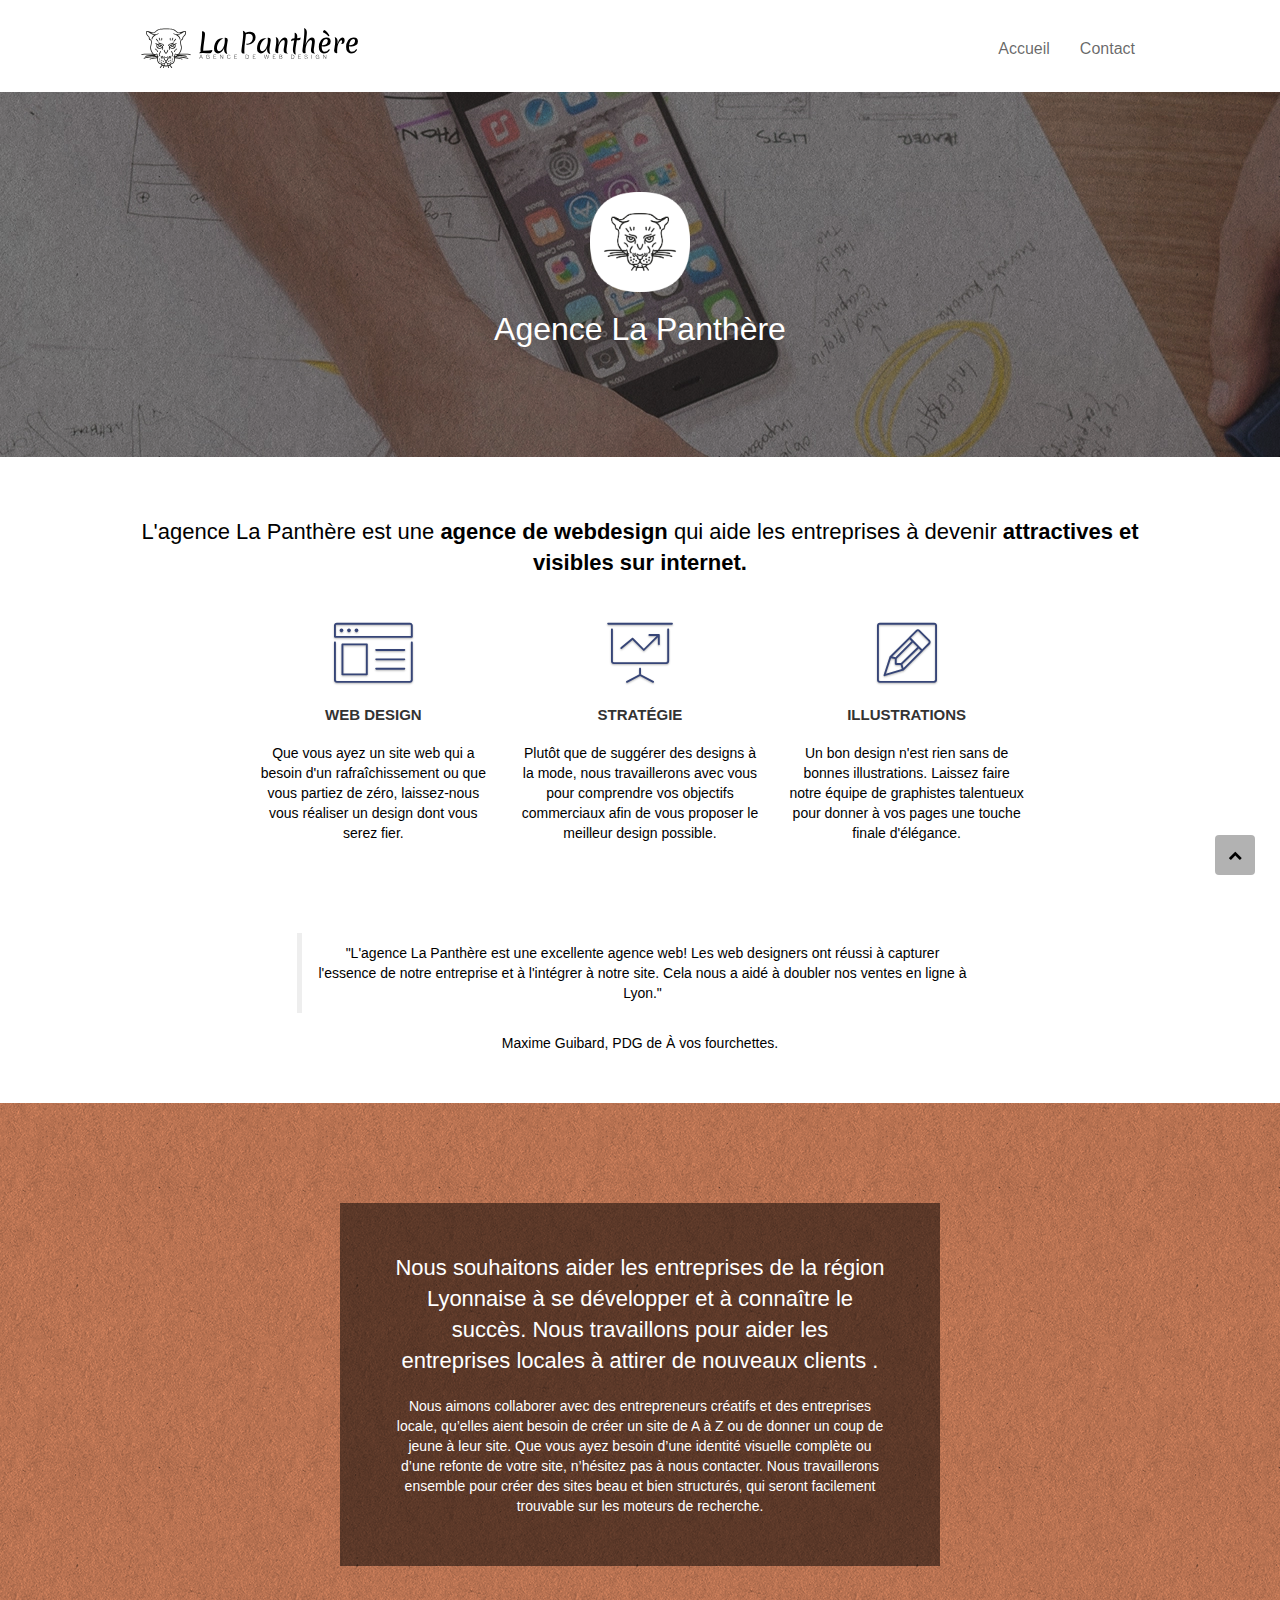
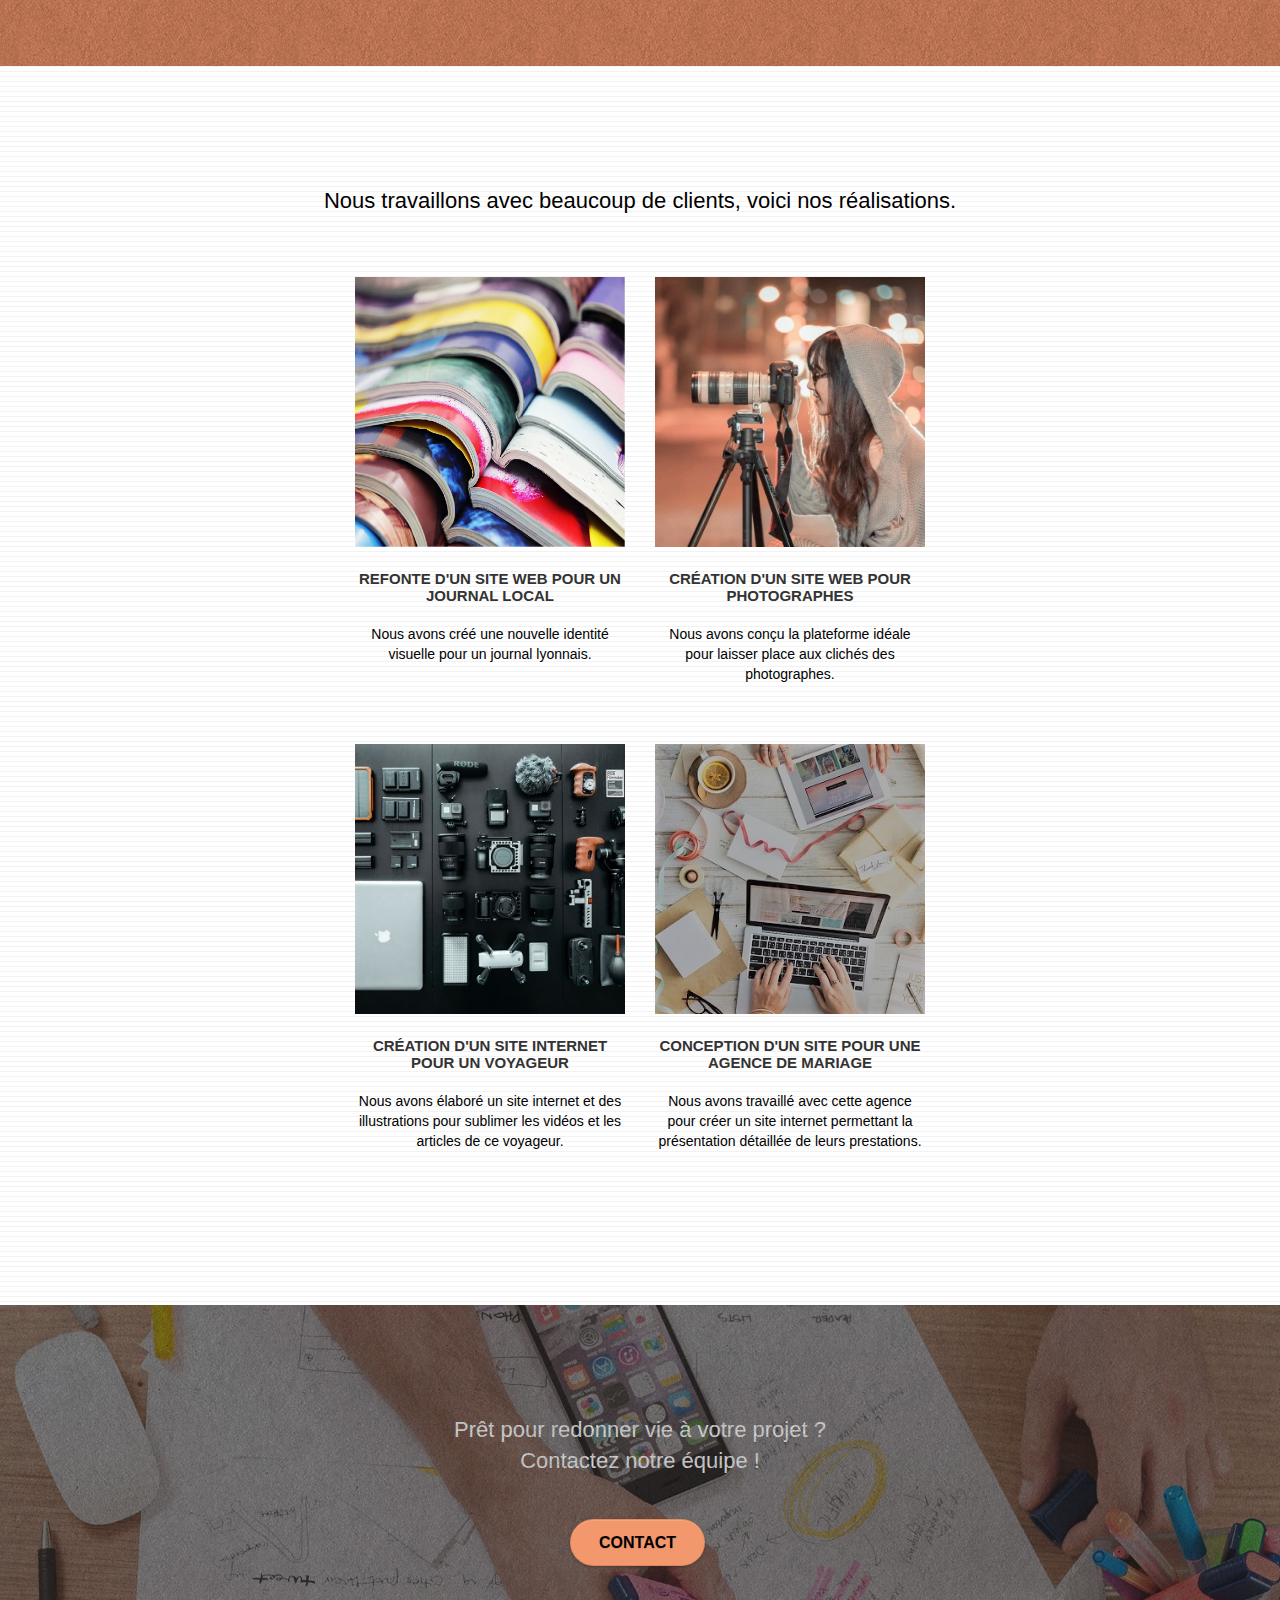
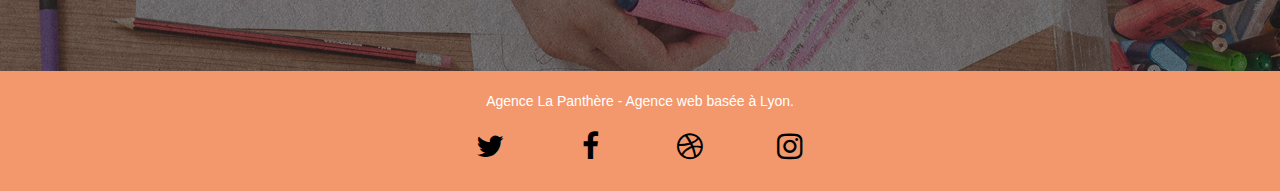
<file: accueil.html>
<!doctype html>
<html lang="fr">
	<head>
		<meta charset="utf-8">
		<meta name="keywords" content="entreprise webdesign Lyon">
		<meta name="description" content="L'agence La Panthère est une agence de webdesign qui aide les entreprises à devenir attractives et visibles sur internet.">
		<meta name="viewport" content="width=device-width, initial-scale=1.0, viewport-fit=cover">
		<meta name="robots" content="index, follow">	
		<title>La Panthère - Entreprise de Webdesign à Lyon</title>	
		<link rel="shortcut icon" type="image/png" href="favicon.jpg">
		<link rel="stylesheet" type="text/css" href="./css/bootstrap.min.css">
		<link rel="stylesheet" type="text/css" href="./css/style.min.css">
		<link rel="stylesheet" type="text/css" href="./css/font-awesome.min.css">
		<link rel="stylesheet" type="text/css" href="./css/et-line.min.css">
		<script rel="preload" src="./js/jquery-2.1.0.js" defer></script>
		<script rel="preload" src="./js/bootstrap.min.js" defer></script>
		<script rel="preload" src="./js/blocs.min.js" defer></script>
		<script rel="preload" src="./js/jquery.touchSwipe.min.js" defer></script>
		<script rel="preload" src="./js/gmaps.min.js" defer></script>
	</head>
	<body>
		<!-- Principal conteneur -->
		<div class="page-container">
			<!-- bloc-0 -->
			<header class="bloc bgc-white l-bloc " id="bloc-0">
				<div class="container bloc-sm">
					<nav class="navbar row">
						<div class="navbar-header">
							<a class="navbar-brand" href="accueil.html">
								<img src="img/agence-la-panthere-monochrome.svg" alt="Logo de l'agence, une tête de panthère, suivi de son nom" width="150" height="150">
							</a>
							<button id="nav-toggle" type="button" class="ui-navbar-toggle navbar-toggle" data-toggle="collapse" data-target=".navbar-1">
								<span class="sr-only">Toggle navigation</span>
								<span class="icon-bar"></span>
								<span class="icon-bar"></span>
								<span class="icon-bar"></span>
							</button>
						</div>
						<div class="collapse navbar-collapse navbar-1 special-dropdown-nav">	
							<ul class="site-navigation nav navbar-nav">
								<li>
									<a href="accueil.html">Accueil</a>
								</li>
								<li>
									<a href="contact.html">Contact</a>
								</li>
							</ul>
						</div>
					</nav>
				</div>
			</header>
			<!-- bloc-0 END -->
			<!-- bloc-1-presentation -->
			<div class="bloc bgc-dark-slate-blue bg-banniere d-bloc bg-t-edge bloc-bg-texture texture-paper b-parallax" id="bloc-1-hero">
				<div class="container bloc-lg">
					<div class="row tight-width-whitespace">
						<div class="col-sm-12">
							<img src="img/logo.webp" class="center-block image-resize-mode" alt="Logo de l'agence, une tête de panthère">
							<h1 class="text-center hero-bloc-text tc-white ">
								Agence La Panthère
							</h1>
						</div>
					</div>
				</div>
			</div>
			<!-- bloc-1-presentation END -->
			<main>
				<!-- bloc-2-services -->
				<section class="bloc bgc-white l-bloc" id="bloc-2-services">
					<div class="container bloc-md">
						<div class="row">
							<div class="col-sm-12 text-center">
								<h2 class="mg-md text-center">
									L'agence La Panthère est une <strong>agence de webdesign</strong> qui aide les entreprises à devenir<strong> attractives et visibles sur internet.</strong>
								</h2>
							</div>
						</div>
						<div class="row voffset-lg med-width-whitespace">
							<div class="col-sm-4">
								<div class="text-center">
									<span class="et-icon-browser sm-shadow icon-dark-slate-blue icons icon-lg"></span>
								</div>
								<h3 class="mg-md text-center">
									Web design
								</h3>
								<p class="text-center ">
									Que vous ayez un site web qui a besoin d'un rafraîchissement ou que vous partiez de zéro, laissez-nous vous réaliser un design dont vous serez fier.
								</p>
							</div>
							<div class="col-sm-4">
								<div class="text-center">
									<span class="et-icon-presentation sm-shadow icon-dark-slate-blue icons icon-lg"></span>
								</div>
								<h3 class="mg-md text-center">
									Stratégie
								</h3>
								<p class="text-center ">
									Plutôt que de suggérer des designs à la mode, nous travaillerons avec vous pour comprendre vos objectifs commerciaux afin de vous proposer le meilleur design possible.<br>
								</p>
							</div>
							<div class="col-sm-4">
								<div class="text-center">
									<span class="et-icon-edit sm-shadow icon-dark-slate-blue icons icon-lg"></span>
								</div>
								<h3 class="mg-md text-center">
									Illustrations
								</h3>
								<p class="text-center ">
									Un bon design n'est rien sans de bonnes illustrations. Laissez faire notre équipe de graphistes talentueux pour donner à vos pages une touche finale d'élégance.
								</p>
							</div>
						</div>
						<figure class="row voffset-lg voffset">
							<blockquote class="col-xs-12 col-md-8 col-md-offset-2 text-center">
								<p>
									"L'agence La Panthère est une excellente agence web! Les web designers ont réussi à capturer l'essence de notre entreprise et à l'intégrer à notre site. Cela nous a aidé à doubler nos ventes en ligne à Lyon."
								</p>
							</blockquote>
							<figcaption class="col-xs-12 col-md-8 col-md-offset-2 text-center">
								Maxime Guibard, PDG de À vos fourchettes.
							</figcaption>
						</figure>
					</div>
				</section>
				<!-- bloc-2-services END -->
				<!-- bloc-3-what-i-do -->
				<div class="bloc tc-white bgc-atomic-tangerine bg-presentation d-bloc bloc-bg-texture texture-paper b-parallax" id="bloc-3-what-i-do">
					<div class="container bloc-lg">
						<div class="row tight-width-whitespace black-background">
							<div class="col-sm-12">
								<h2 class="mg-md text-center tc-white">
									Nous souhaitons aider les entreprises de la région Lyonnaise à se développer et à connaître le succès. Nous travaillons pour aider les entreprises locales à attirer de nouveaux clients .<br>
								</h2>
								<p class="text-center white">
									Nous aimons collaborer avec des entrepreneurs créatifs et des entreprises locale, qu’elles aient besoin de créer un site de A à Z ou de donner un coup de jeune à leur site. Que vous ayez besoin d’une identité visuelle complète ou d’une refonte de votre site, n’hésitez pas à nous contacter. Nous travaillerons ensemble pour créer des sites beau et bien structurés, qui seront facilement trouvable sur les moteurs de recherche.
								</p>
							</div>
						</div>
					</div>
				</div>
				<!-- bloc-3-what-i-do END -->
				<!-- bloc-4-portfolio -->
				<section class="bloc bgc-white bg-lines-h2-bg bg-repeat l-bloc" id="bloc-4-portfolio">
					<div class="container bloc-lg">
						<div class="row">
							<div class="col-sm-12 text-center">
								<h2>Nous travaillons avec beaucoup de clients, voici nos réalisations.</h2>
							</div>
						</div>
						<div class="row tight-width-whitespace portfolio-row">
							<div class="col-sm-6">
								<a href="#" data-lightbox="img/1.webp" data-gallery-id="gallery-1" data-caption="Refonte d'un site web pour un journal local" data-frame="snapshot-lb">
									<img src="img/1.webp" alt="Image de magazines colorés, superposés en cascades" class="img-responsive portfolio-thumb" loading="lazy">
								</a>
								<h3 class="mg-md text-center">
									Refonte d'un site web pour un journal local
								</h3>
								<p class="text-center">
									Nous avons créé une nouvelle identité visuelle pour un journal lyonnais.
								</p>
							</div>
							<div class="col-sm-6">
								<a href="#" data-lightbox="img/2.webp" data-gallery-id="gallery-1" data-caption="Création d'un site web pour photographes" data-frame="snapshot-lb">
									<img src="img/2.webp" class="img-responsive portfolio-thumb" alt="photo d'une femme assise au sol regardant dans un téléobjectif" loading="lazy">
								</a>
								<h3 class="mg-md text-center">
									Création d'un site web pour photographes
								</h3>
								<p class="text-center">
									Nous avons conçu la plateforme idéale pour laisser place aux clichés des photographes.
								</p>
							</div>
						</div>
						<div class="row tight-width-whitespace portfolio-row">
							<div class="col-sm-6">
								<a href="#" data-lightbox="img/3.webp" data-gallery-id="gallery-1" data-caption="Création d'un site internet pour un voyageur" data-frame="snapshot-lb">
									<img src="img/3.webp" class="img-responsive portfolio-thumb" alt="photo de matériel informatique et de photographie" loading="lazy">
								</a>
								<h3 class="mg-md text-center">
									Création d'un site internet pour un voyageur
								</h3>
								<p class="text-center">
									Nous avons élaboré un site internet et des illustrations pour sublimer les vidéos et les articles de ce voyageur.
								</p>
							</div>
							<div class="col-sm-6">
								<a href="#" data-lightbox="img/4.webp" data-gallery-id="gallery-1" data-caption="Conception d'un site pour une agence de mariage" data-frame="snapshot-lb">
									<img src="img/4.webp" class="img-responsive portfolio-thumb" alt="Photo de deux personnes qui travaillent sur une table avec des accessoires" loading="lazy">
								</a>
								<h3 class="mg-md text-center">
									Conception d'un site pour une agence de mariage
								</h3>
								<p class="text-center">
									Nous avons travaillé avec cette agence pour créer un site internet permettant la présentation détaillée de leurs prestations.
								</p>
							</div>
						</div>
					</div>
				</section>
				<!-- bloc-4-portfolio END -->
				<!-- bloc-5-cta -->
				<div class="bloc bgc-dark-slate-blue bg-banniere d-bloc bloc-bg-texture texture-paper" id="bloc-5-cta">
					<div class="container bloc-lg">
						<div class="row">
							<h2 class="mg-md text-center tc-white">
								Prêt pour redonner vie à votre projet ?<br>Contactez notre équipe !
							</h2>
							<div class="col-sm-12 text-center">
								<a href="contact.html" class="btn btn-atomic-tangerine btn-clean btn-rd btn-lg cta-hero">Contact</a>
							</div>
						</div>
					</div>
				</div>
				<!-- bloc-5-cta END -->
			</main>
			<!-- ScrollToTop Button -->
			<a href="#" title="flèche pour remonter en haut de la page" class="bloc-button btn btn-d scrollToTop" onclick="scrollToTarget('1')">
				<span class="fa fa-chevron-up"></span>
			</a>
			<!-- ScrollToTop Button END-->
			<!-- Footer - bloc-8 -->
			<footer class="bloc bgc-atomic-tangerine d-bloc" id="bloc-8">
				<div class="container bloc-sm">
					<div class="row">
						<div class="col-sm-12">
							<p class="text-center white">
								Agence La Panthère - Agence web basée à Lyon.
							</p>
							<div class="row row-no-gutters social">
								<div class="col-sm-3">
									<div class="text-center">
										<a class="social" href="https://twitter.com" title="lien twitter">
											<span class="fa fa-twitter icon-md"></span>
										</a>
									</div>
								</div>
								<div class="col-sm-3">
									<div class="text-center">
										<a class="social" href="https://fr-fr.facebook.com" title="lien facebook">
											<span class="fa fa-facebook icon-md"></span>
										</a>
									</div>
								</div>
								<div class="col-sm-3">
									<div class="text-center">
										<a class="social" href="https://dribbble.com" title="lien dribbble">
											<span class="fa fa-dribbble icon-md"></span>
										</a>
									</div>
								</div>
								<div class="col-sm-3">
									<div class="text-center">
										<a class="social" href="https://www.instagram.com" title="lien instagram">
											<span class="fa fa-instagram icon-md"></span>
										</a>
									</div>
								</div>
							</div>
						</div>
					</div>
				</div>
			</footer>
			<!-- Footer - bloc-8 END -->
		</div>
		<!-- Principal conteneur END -->
	</body>
</html>
</file>
<file: css/style.min.css>
.d-bloc .navbar-toggle .icon-bar,body{background:#fff}.bloc .container,.row.row-no-gutters>[class*=" col-"],.row.row-no-gutters>[class^=col-]{padding-right:0;padding-left:0}.nav-center .navbar-brand img,body{margin:0}.nav>li:focus,.next-lightbox:focus,.prev-lightbox:focus,a,button{outline:#000000}.nav-invert .navbar .nav,.nav>li{float:left}.scrollToTop,a,button{transition:.3s ease-in-out}.cta-hero,h3{text-transform:uppercase}body{padding:0;overflow-x:hidden;-webkit-font-smoothing:antialiased;-moz-osx-font-smoothing:grayscale}a:hover{text-decoration:none;cursor:pointer}#page-loading-blocs-notifaction{position:fixed;top:0;bottom:0;width:100%;z-index:100000;background:url("img/pageload-spinner.gif") center center no-repeat #fff}.bloc{width:100%;clear:both;background:50% 50%/cover no-repeat;padding:0 50px;-webkit-background-size:cover;-moz-background-size:cover;-o-background-size:cover;position:relative}.bloc-lg{padding:100px 50px}.bloc-md{padding:50px}.bloc-sm{padding:20px 50px}.bg-b-edge,.bg-bl-edge,.bg-br-edge,.bg-center,.bg-l-edge,.bg-r-edge,.bg-repeat,.bg-t-edge,.bg-tl-edge,.bg-tr-edge{-webkit-background-size:auto!important;-moz-background-size:auto!important;-o-background-size:auto!important;background-size:auto!important}.bg-repeat,.nav>li a:focus,.nav>li a:hover{background:0 0}.bg-t-edge{background:top no-repeat}.bloc-bg-texture::before{content:"";background-size:2px 2px;position:absolute;top:0;bottom:0;left:0;right:0}.texture-paper::before{background:url("../img/texture-paper.webp") 0 0/280px 280px}.nav>li>.dropdown a,.navbar-toggle:hover{background:0 0!important}.b-parallax{background-attachment:fixed}.d-bloc,.d-bloc .a-btn:hover,.d-bloc .navbar a:hover,.d-bloc .navbar-brand:hover,.d-bloc a:hover .icon-lg,.d-bloc a:hover .icon-md,.d-bloc a:hover .icon-sm,.d-bloc a:hover .icon-xl,.d-bloc h1 a:hover,.d-bloc h2 a:hover,.d-bloc h3 a:hover,.d-bloc h4 a:hover,.d-bloc h5 a:hover,.d-bloc h6 a:hover,.d-bloc p a:hover,.white{color:#fff}.d-bloc button:hover{color:rgba(255,255,255,.9)}.d-bloc .icon-round,.d-bloc .icon-rounded,.d-bloc .icon-semi-rounded-a,.d-bloc .icon-semi-rounded-b,.d-bloc .icon-square{border-color:rgba(255,255,255)}.d-bloc .divider-h span{border-color:rgba(255,255,255,.2)}.d-bloc .a-btn,.d-bloc .navbar a,.d-bloc .navbar-brand,.d-bloc a .icon-lg,.d-bloc a .icon-md,.d-bloc a .icon-sm,.d-bloc a .icon-xl,.d-bloc h1 a,.d-bloc h2 a,.d-bloc h3 a,.d-bloc h4 a,.d-bloc h5 a,.d-bloc h6 a,.d-bloc p a{color:#000)}.d-bloc .btn-wire,.d-bloc .btn-wire:hover{color:#fff;border-color:#fff}.d-bloc .panel icon,.l-bloc .icon-round,.l-bloc .icon-rounded,.l-bloc .icon-semi-rounded-a,.l-bloc .icon-semi-rounded-b,.l-bloc .icon-square{border-color:rgba(0,0,0,.7)}.d-bloc .panel,.d-bloc .panel .a-btn:hover,.l-bloc,.l-bloc .a-btn:hover,.l-bloc .navbar a:hover,.l-bloc .navbar-brand:hover,.l-bloc a:hover .icon-lg,.l-bloc a:hover .icon-md,.l-bloc a:hover .icon-sm,.l-bloc a:hover .icon-xl,.l-bloc h1 a:hover,.l-bloc h2 a:hover,.l-bloc h3 a:hover,.l-bloc h4 a:hover,.l-bloc h5 a:hover,.l-bloc h6 a:hover,.l-bloc p a:hover{color:#000}.d-bloc .panel button:hover,.l-bloc button:hover{color:rgba(0,0,0,.7)}.d-bloc .panel .divider-h span,.l-bloc .divider-h span{border-color:rgba(0,0,0,.1)}.d-bloc .panel .a-btn,.l-bloc .a-btn,.l-bloc .navbar a,.l-bloc .navbar-brand,.l-bloc .navbar-toggle .icon-bar,.l-bloc a .icon-lg,.l-bloc a .icon-md,.l-bloc a .icon-sm,.l-bloc a .icon-xl,.l-bloc h1 a,.l-bloc h2 a,.l-bloc h3 a,.l-bloc h4 a,.l-bloc h5 a,.l-bloc h6 a,.l-bloc p a{color:rgba(0,0,0,.6)}.d-bloc .panel .btn-wire,.d-bloc .panel .btn-wire:hover,.l-bloc .btn-wire,.l-bloc .btn-wire:hover{color:rgba(0,0,0,.7);border-color:rgba(0,0,0,.3)}.voffset{margin-top:30px}.voffset-lg{margin-top:80px}.row-no-gutters{margin-right:0;margin-left:0}#bloc-1-hero h1{font-size:32px}.navbar{margin-bottom:0;z-index:1}.navbar-brand{padding:3px 15px;font-size:25px;font-weight:600;line-height:44px}.navbar-brand img{height:40px;width:217px;max-height:200px;margin:0 5px 0 0;display:inline}.navbar-brand img[src$=svg]{min-width:100px}.navbar .nav{padding-top:2px;margin-right:-16px;float:right;z-index:1}.nav>li{margin-top:4px;font-size:16px}.navbar-nav .open .dropdown-menu>li>a{text-align:inherit}.navbar-toggle{margin:10px 10px 0 0;border:0}.mg-lg,.mg-md{margin-top:10px}.navbar-toggle .icon-bar{background-color:rgba(0,0,0,.5);width:26px}.nav-invert .navbar-brand,.nav-invert .navbar-header{float:right;position:relative;z-index:2}@media (min-width:768px){.site-navigation{position:absolute;top:50%;right:20px;transform:translate(0,-50%);-webkit-transform:translateY(-50%)}.nav>li .dropdown-menu a,.nav>li .dropdown-menu a:hover{color:#484848}.nav-invert .site-navigation{left:0;right:0}.nav-center{text-align:center}.nav-center .navbar-header{width:100%}.nav-center .nav>li,.nav-center .navbar-brand,.nav-center .navbar-header{float:none;display:inline-block}.nav-center .site-navigation{position:relative;width:100%;right:0;margin-right:0;margin-top:20px}.nav-center.mini-nav .navbar-toggle{float:none;margin:10px auto 0}}.nav>li>.dropdown a{display:block;padding:14px 15px}nav .caret{margin:0 5px}.dropdown-menu .dropdown-menu{top:-8px;left:100%}.dropdown-menu .dropmenu-flow-right{top:100%;left:0;margin-left:-1px;border-top-left-radius:0;border-top-right-radius:0}.dropdown-menu .dropdown span{border:4px solid #000;border-top-color:transparent;border-right-color:transparent;border-bottom-color:transparent;margin:6px -5px 0 0!important;float:right}.mg-md{margin-bottom:20px}.mg-lg{margin-bottom:40px}.btn{margin:0 5px 5px 0}.btn.pull-right{margin:0 0 5px 5px}.btn-d,.btn-d:focus,.btn-d:hover{color:#fff;background:rgba(0,0,0,.3)}.close-lightbox,.lightbox-caption,.next-lightbox,.prev-lightbox{background:rgba(0,0,0,.5);position:absolute}.btn-rd{border-radius:40px}.btn-clean{border:1px solid rgba(0,0,0,.08);border-bottom-color:rgba(0,0,0,.1);text-shadow:0 1px 0 rgba(0,0,1,.1);box-shadow:0 1px 3px rgba(0,0,1,.25),inset 0 1px 0 0 rgba(255,255,255,.15)}.icon-md{font-size:30px!important;padding:10px}.icon-lg{font-size:60px!important}.showScrollTop,p{font-size:14px}.sm-shadow{text-shadow:0 1px 2px rgba(0,0,0,.3)}.panel-sq,.panel-sq .panel-footer,.panel-sq .panel-heading{border-radius:0}.panel-rd{border-radius:30px}.panel-rd .panel-heading{border-radius:29px 29px 0 0}.panel-rd .panel-footer{border-radius:0 0 29px 29px}.form-control{border-color:rgba(0,0,0,.1);box-shadow:none}.scrollToTop{width:40px;height:40px;position:fixed;bottom:20px;right:20px;opacity:1;z-index:500}.scrollToTop span{margin-top:6px}.showScrollTop{opacity:1}a[data-lightbox]{position:relative;display:block;text-align:center}a[data-lightbox]:hover::before{content:"+";font-family:HelveticaNeue-Light,"Helvetica Neue Light","Helvetica Neue",Helvetica,Arial;font-size:32px;width:50px;height:50px;margin-left:-25px;border-radius:50%;background:rgba(0,0,0,.6);color:#fff;font-weight:100;z-index:1;position:absolute;top:50%;transform:translateY(-50%);-webkit-transform:translateY(-50%)}a[data-lightbox]:hover img{opacity:.6;-webkit-animation-fill-mode:none;animation-fill-mode:none}#lightbox-modal{display:flex;align-items:center}#lightbox-modal .modal-dialog{width:90%;max-width:900px;margin:0 auto}#lightbox-modal .modal-dialog img{max-height:90vh;margin:0 auto}.lightbox-caption{padding:20px;color:#fff;left:15px;right:15px;bottom:5px}.close-lightbox{color:#fff;font-size:30px;top:20px;right:20px;z-index:20;border:none;line-height:30px;padding:0 9px 5px;opacity:.3}.close-lightbox:hover,.next-lightbox:hover,.prev-lightbox:hover{opacity:1;color:#fff}.next-lightbox,.prev-lightbox{font-size:20px;color:rgba(255,255,255,.9);transition:.2s ease-in-out;top:45%;z-index:1;opacity:.4}.next-lightbox{padding:6px 8px 1px 13px;right:25px}.prev-lightbox{padding:6px 13px 1px 10px;left:25px}.snapshot-lb .modal-body{padding-bottom:45px}.snapshot-lb .lightbox-caption{padding:0;color:rgba(0,0,0,.5);background:0 0}.btn,a,h1,h2,h3,h4,h5,h6,label,p{font-family:helvetica;font-weight:400;color:#000}h3,h4{color:#333!important}.cta-hero,.ltc-white,.tc-white{color:#fff!important}.container{max-width:1000px}.hero-bloc-text{font-size:38px}.hero-bloc-text-sub{font-size:36px}.statement-bloc-text{line-height:26px;font-style:italic;font-size:20px;text-align:center;font-weight:lighter;max-width:520px;margin:auto}.cta-hero,h3{font-weight:700}.tight-width-whitespace{max-width:600px;margin:auto;font-size:18px;font-weight:700}.h1{font-size:20px;font-family:"Open Sans"}.cta-hero{margin-top:22px;padding:12px 28px;font-size:16px}.social{display:flex;justify-content:center;max-width:400px;margin:auto}h2{font-size:22px;line-height:1.4em}h3{font-size:15px}.med-width-whitespace{max-width:800px;margin:auto;box-shadow:0 0 0 #000}.icons{margin-bottom:14px;margin-top:24px}.portfolio-thumb{margin-left:auto;margin-right:auto;margin-bottom:24px;width:270px;height:270px}.portfolio-row{margin-bottom:44px;margin-top:50px}.avatar{box-shadow:0 4px 9px rgba(0,0,0,.3)}.black-background{background-color:rgba(0,0,0,.5);padding:40px}.bold-link{font-weight:900;text-decoration:underline!important}.bgc-white{background-color:#fff}.bgc-dark-slate-blue{background-color:#364577}.bgc-atomic-tangerine{background-color:#f3976c}.btn-atomic-tangerine{background:#f3976c;color:#000!important}.btn-atomic-tangerine:hover{background:#c27956!important;color:#000!important}.ltc-white:hover{color:#ccc!important}.ltc-atomic-tangerine{color:#f3976c!important}.ltc-atomic-tangerine:hover{color:#c27956!important}.icon-dark-slate-blue{color:#364577!important;border-color:#364577!important}.bg-dots-bg{background-image:url("../img/dots-bg.webp")}.bg-lines-h2-bg{background-image:url("../img/lines-h2-bg.webp")}.bg-banniere{background-image:url("../img/agence-la-panthere-ban.webp")}.bg-presentation{background-image:url("../img/image-de-presentation.webp")}@media (max-width:1024px){.bloc{padding-left:20px;padding-right:20px}.bloc-tile-2.full-width-bloc .container,.bloc-tile-3.full-width-bloc .container,.bloc-tile-4.full-width-bloc .container,.bloc.full-width-bloc{padding-left:0;padding-right:0}}@media (max-width:992px) and (min-width:768px){.navbar .nav{max-width:80%}.nav-center.navbar .nav{max-width:100%}}@media only screen and (min-width:768px) and (max-width:1024px) and (orientation:landscape){.b-parallax{background-attachment:scroll}}@media only screen and (min-width:1024px) and (max-width:1366px) and (-webkit-min-device-pixel-ratio:1.5){.b-parallax{background-attachment:scroll}}@media (max-width:991px){.container{width:100%}.b-parallax{background-attachment:scroll}#hero-bloc,.page-container{overflow-x:hidden;position:relative}.bloc-group,.bloc-group .bloc{display:block;width:100%}.bloc-fill-screen .fill-bloc-bottom-edge,.bloc-fill-screen .fill-bloc-top-edge{padding:0 20px}}@media (max-width:400px){.bloc{padding-left:0;padding-right:0}}@media (max-width:767px){.page-container{overflow-x:hidden;position:relative}#disqus_thread,h1,h2,h3,h4,h5,h6,p{padding-left:10px!important;padding-right:10px!important}.b-parallax{background-attachment:scroll}.navbar .nav{padding-top:0;border-top:1px solid rgba(0,0,0,.2);float:none!important}.navbar.row{margin-left:0;margin-right:0}.site-navigation{position:inherit;transform:none;-webkit-transform:none;-ms-transform:none}.nav>li{margin-top:0;border-bottom:1px solid rgba(0,0,0,.1);background:rgba(0,0,0,.05);text-align:left;padding-left:15px;width:100%}.nav>li:hover{background:rgba(0,0,0,.08)}.dropdown .dropdown a .caret{float:none;margin:5px 0 0 10px!important;border:4px solid #000;border-bottom-color:transparent;border-right-color:transparent;border-left-color:transparent}#hero-bloc .navbar .nav{background:rgba(0,0,0,.8)}#hero-bloc .navbar .nav a{color:rgba(255,255,255,.6)}.hero{padding:50px 0}.hero-nav{left:-1px;right:-1px}.navbar-collapse{padding:0;overflow-x:hidden;-webkit-box-shadow:none;box-shadow:none}.navbar-collapse:focus{outline:#000000}.navbar-brand img{max-height:40px;width:217px}.nav-invert .navbar-header{float:none;width:100%}.nav-invert .navbar-toggle{float:left;margin-left:10px}.bloc,.bloc-fill-screen .fill-bloc-bottom-edge,.bloc-fill-screen .fill-bloc-top-edge,.bloc-md,.bloc-sm,.bloc-tile-2 .container,.bloc-tile-3 .container,.bloc-tile-4 .container{padding-left:0;padding-right:0}.bloc-lg,.bloc-xl,.bloc-xxl{padding:40px 0}.a-block{padding:0 10px}.btn-dwn{display:none}.voffset{margin-top:5px}.voffset-md{margin-top:20px}.voffset-lg{margin-top:30px}form{padding:5px}.close-lightbox{display:inline-block}.blocsapp-device-iphone5{background-size:216px 425px;padding-top:60px;width:216px;height:425px}.blocsapp-device-iphone5 img{width:180px;height:320px}.bloc-mob-center-text{text-align:center}}
</file>
